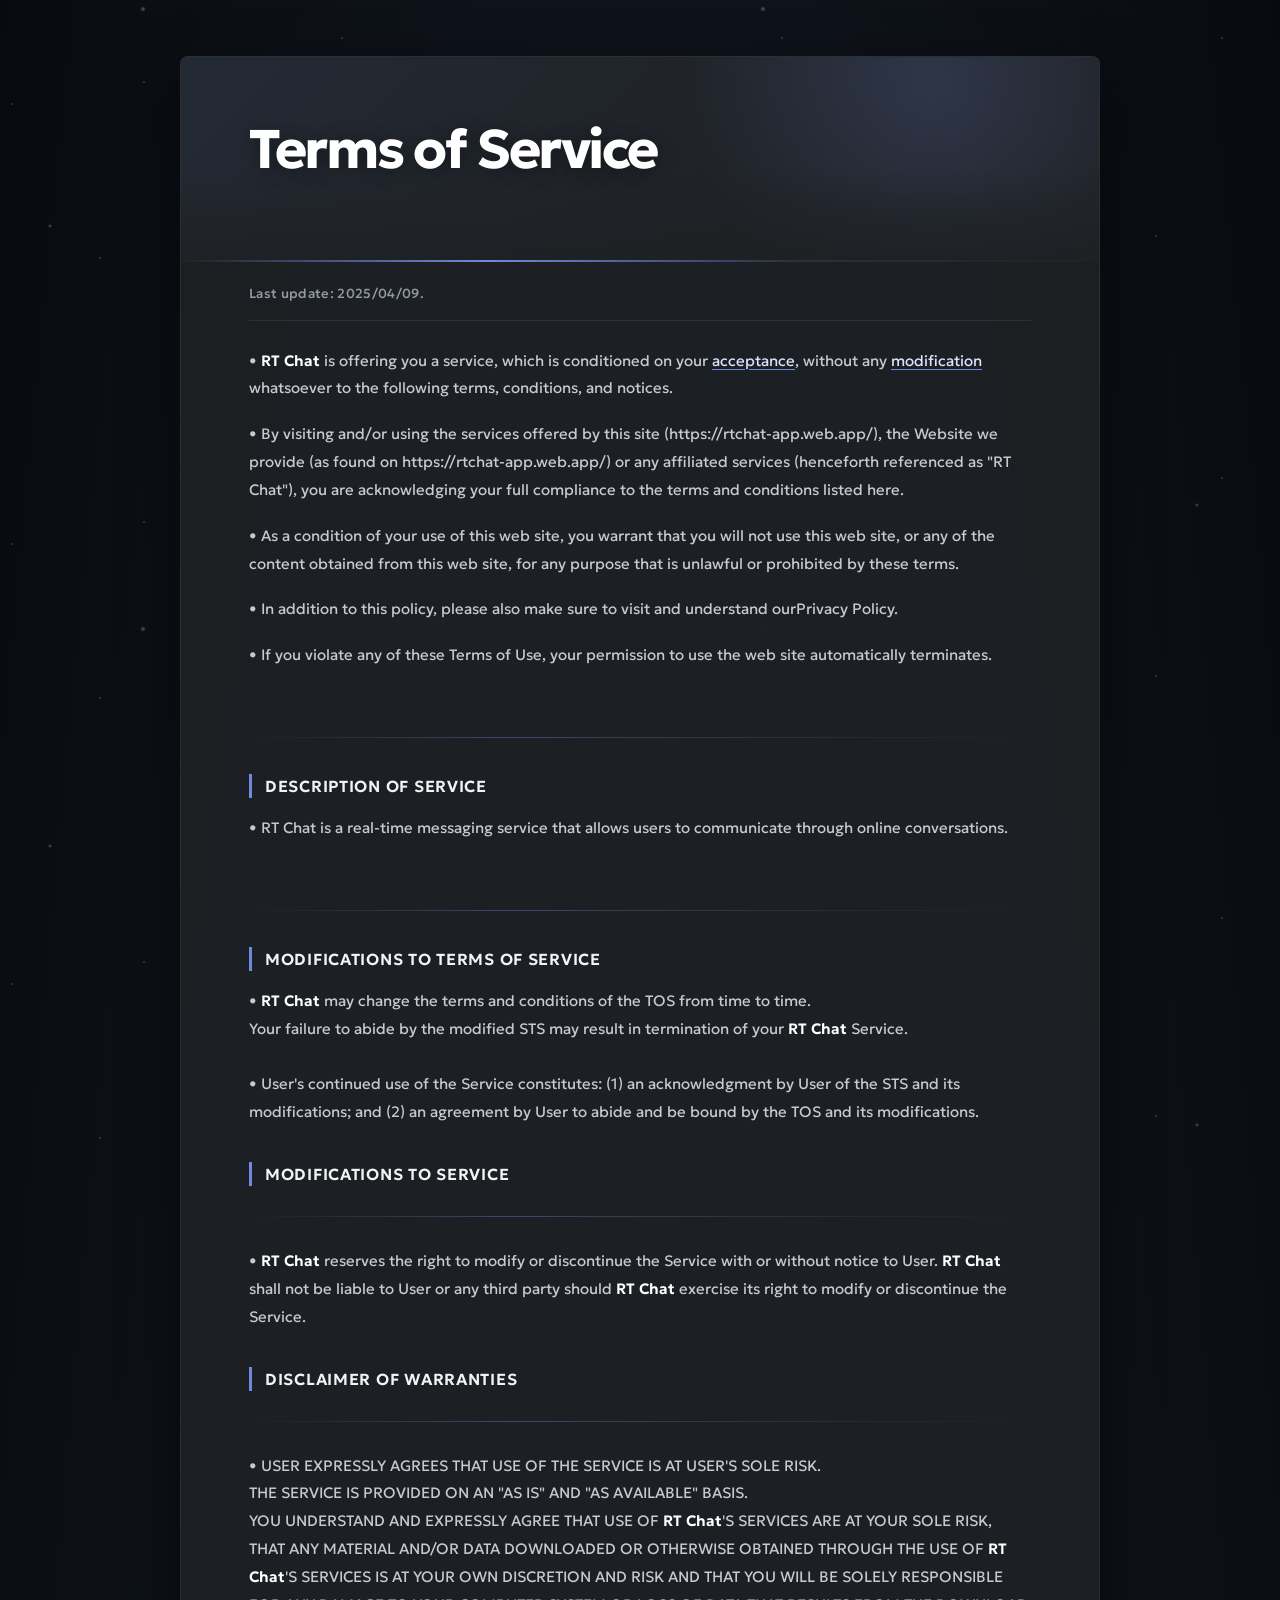
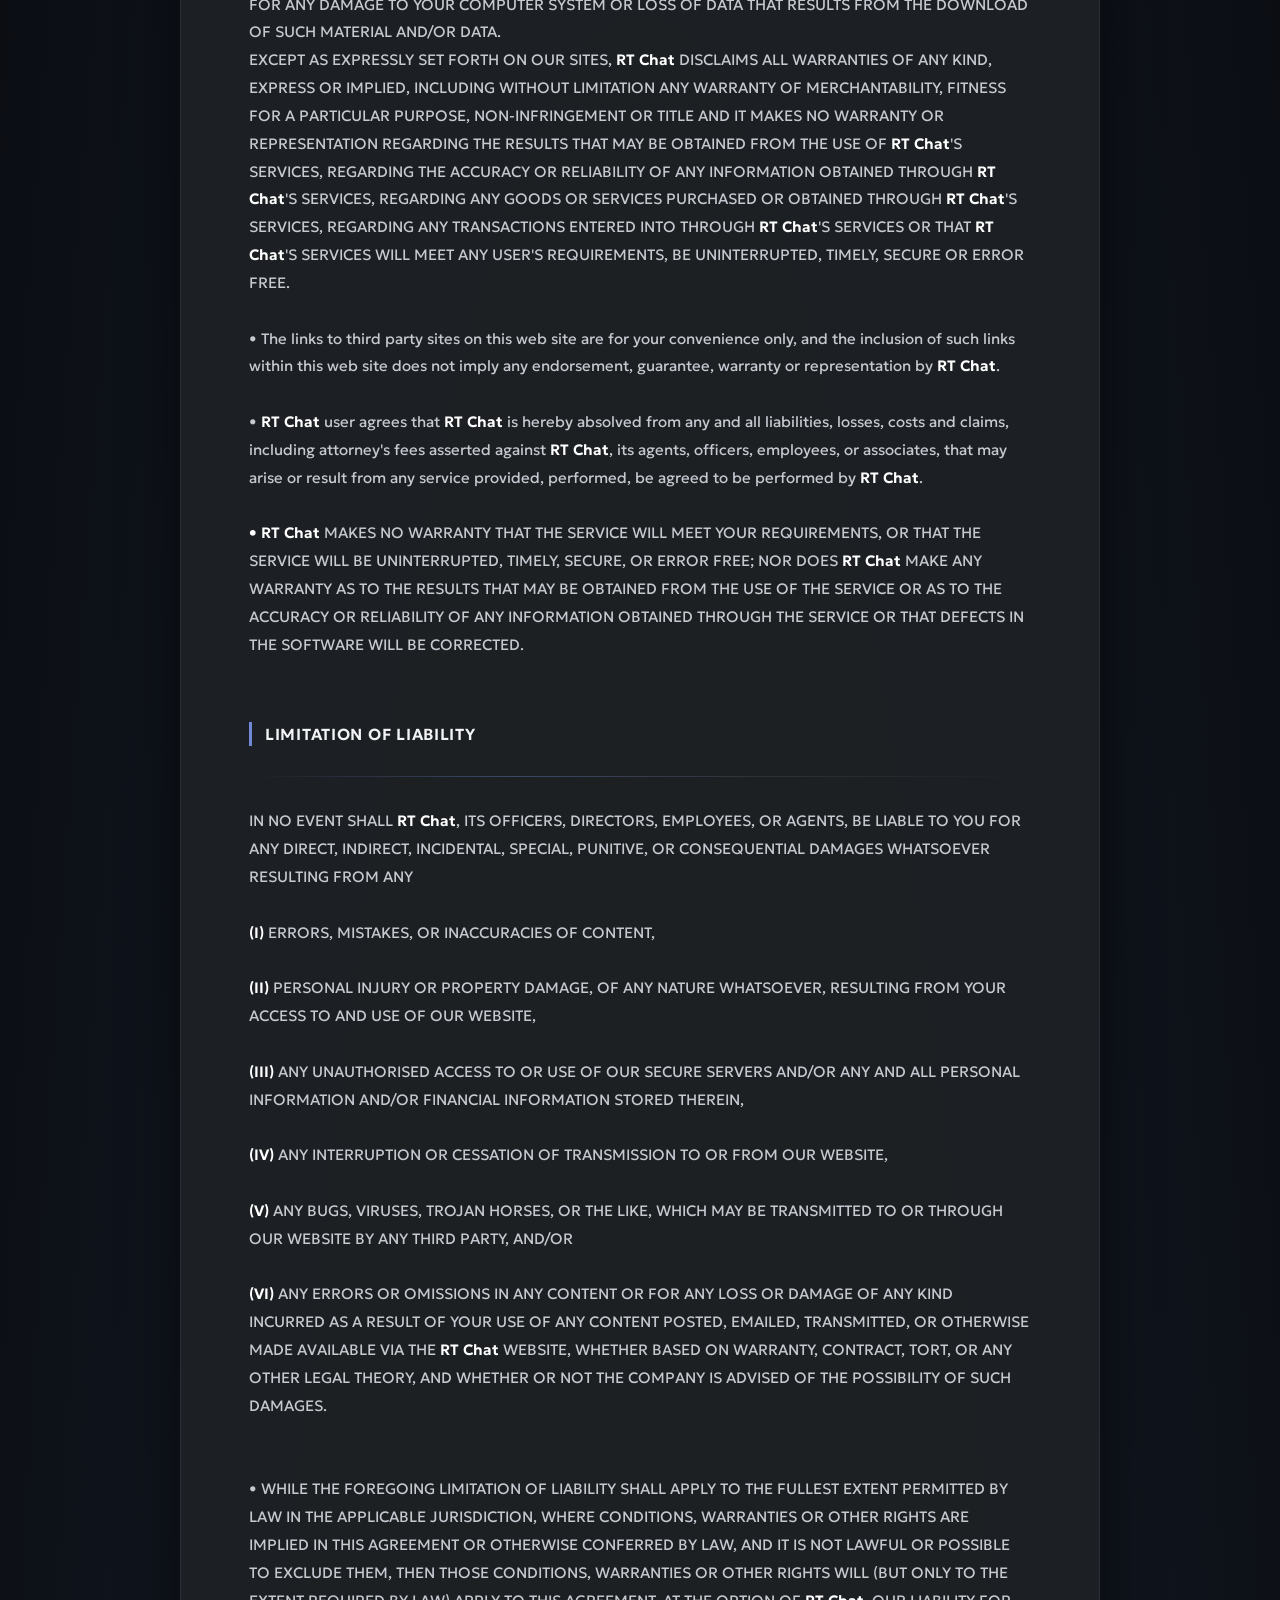
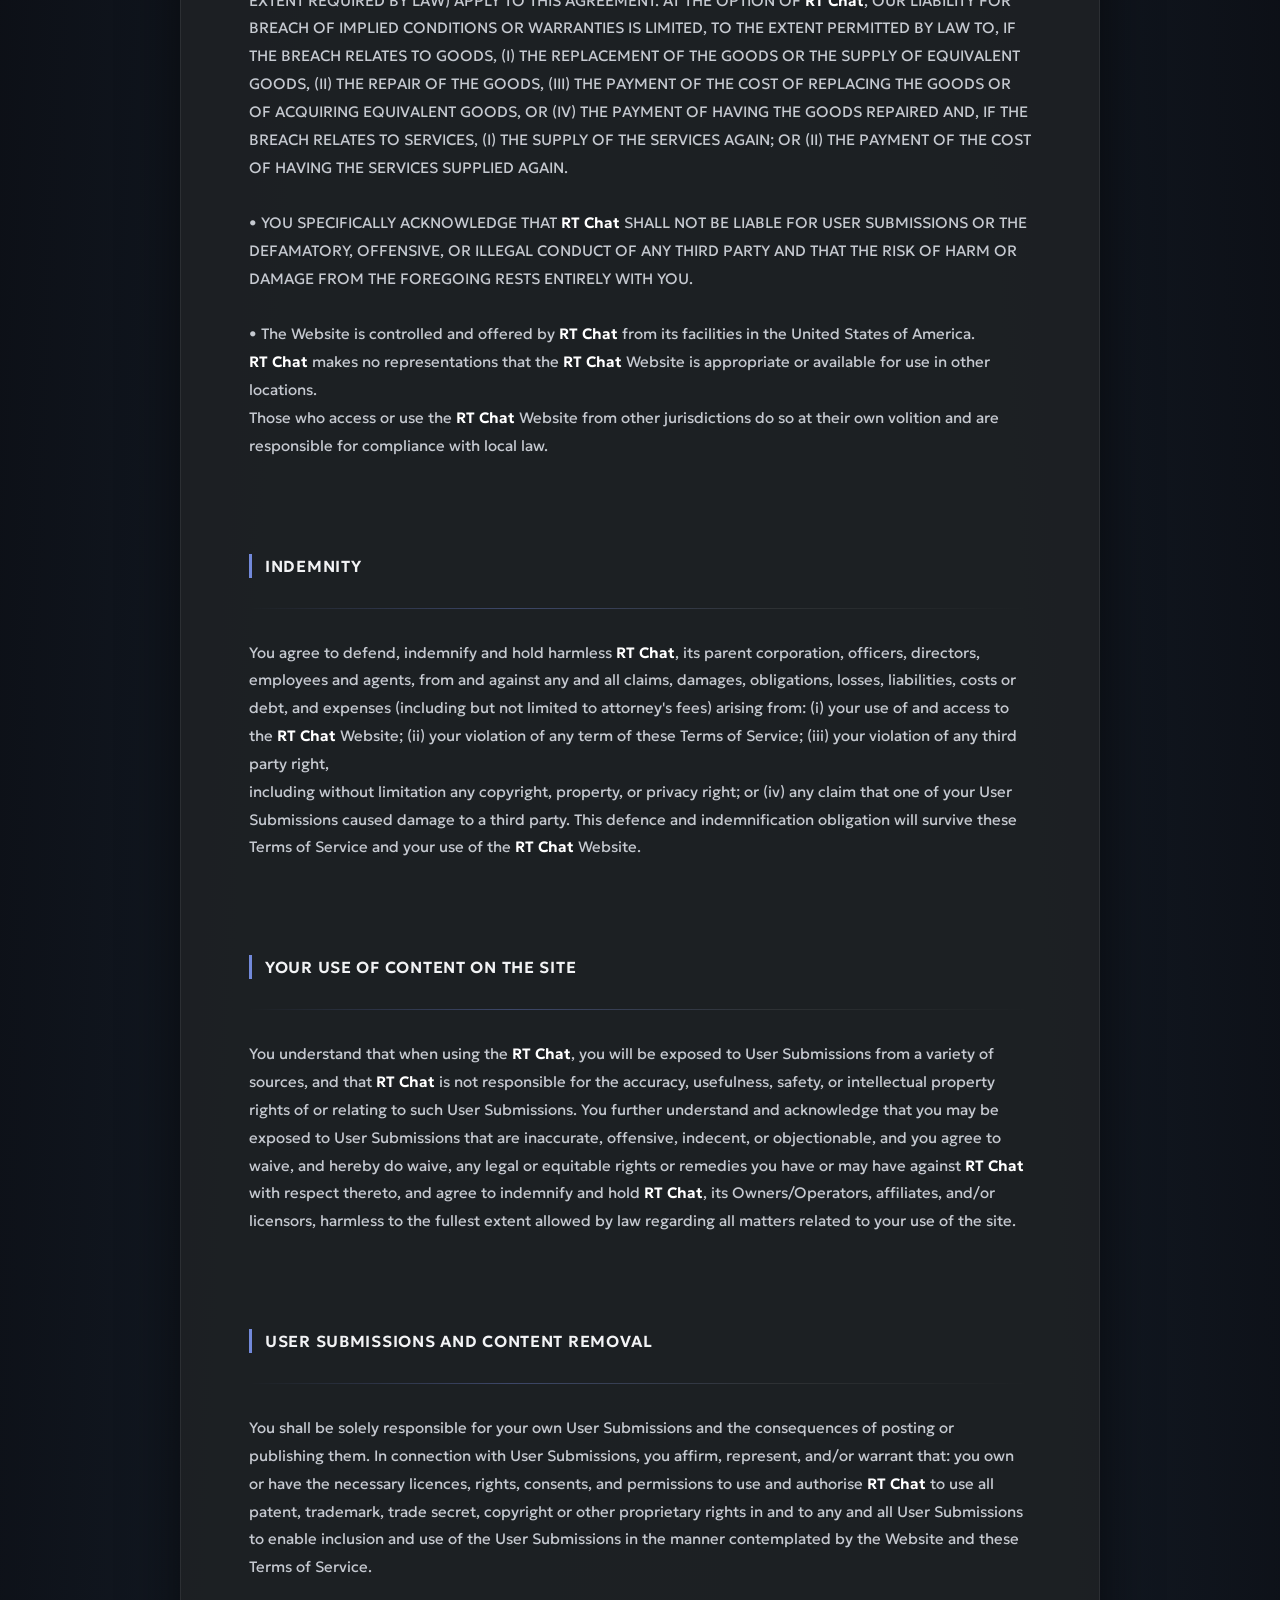
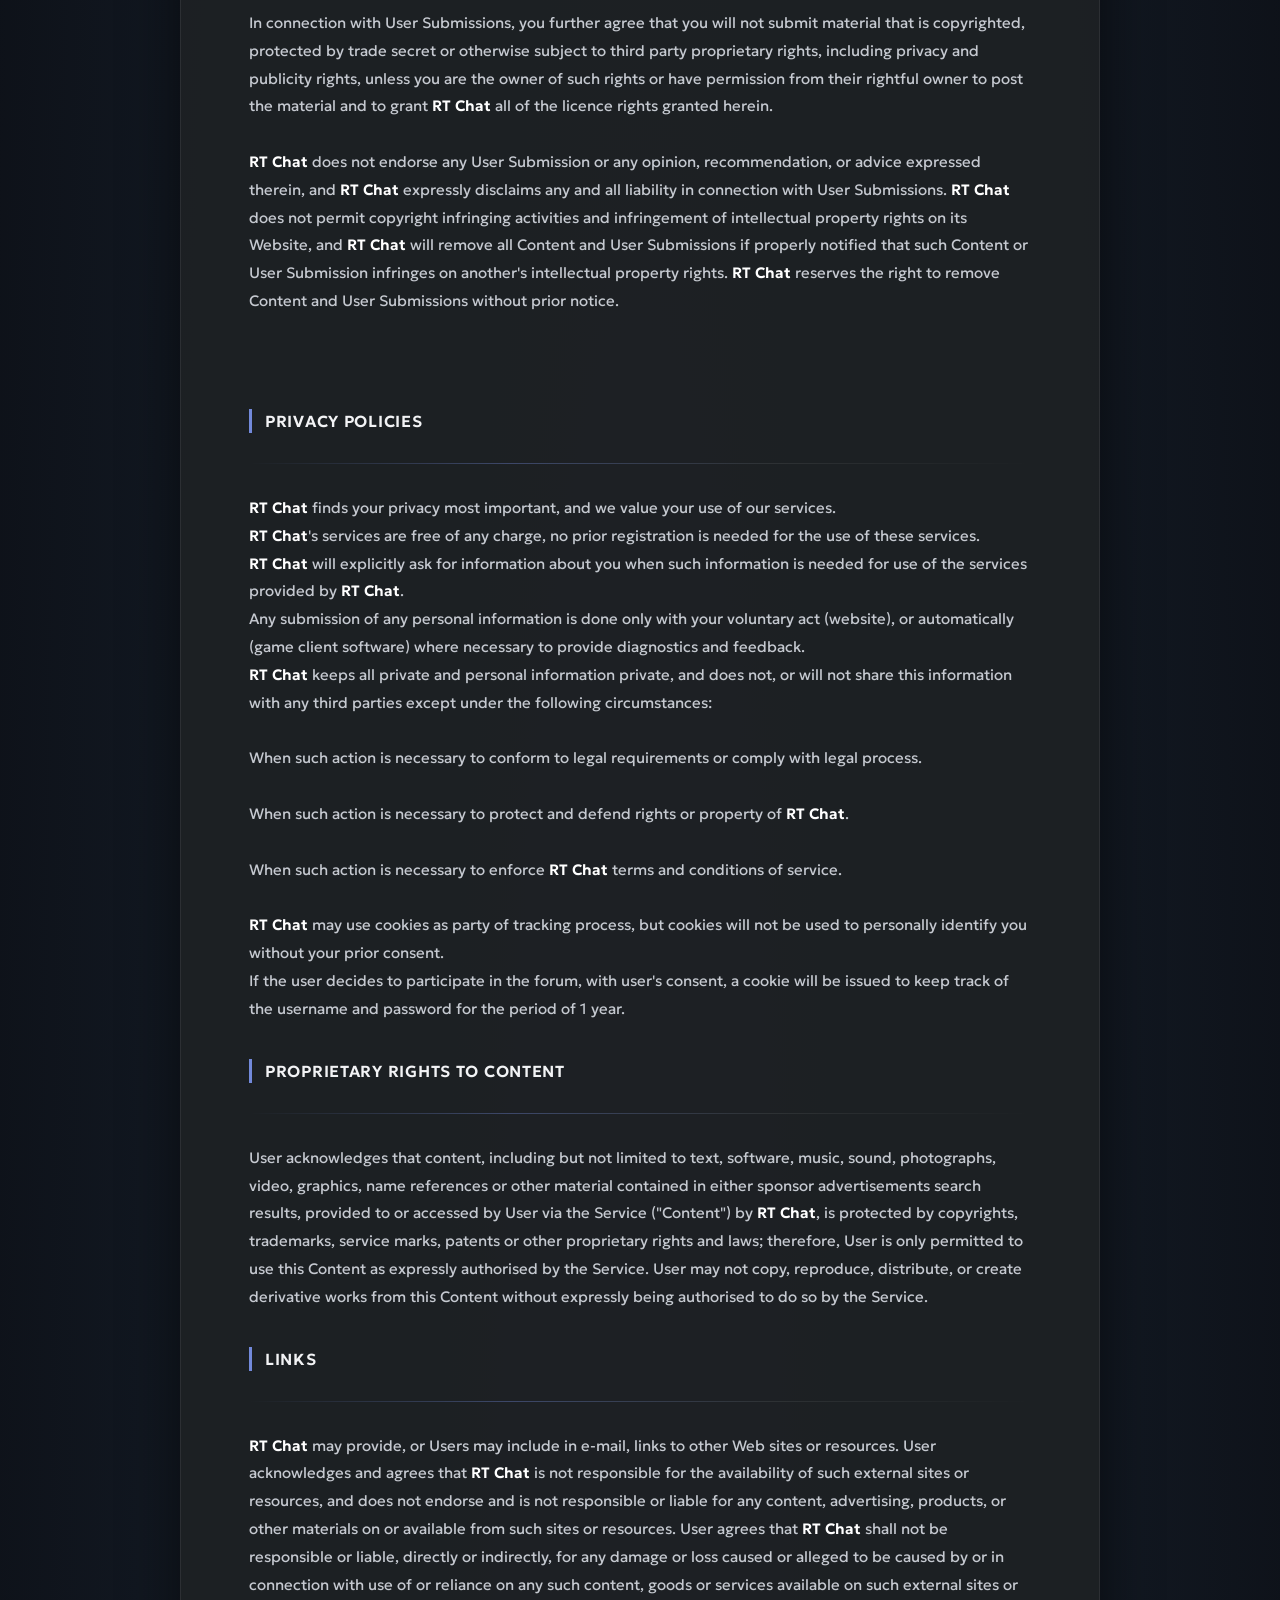
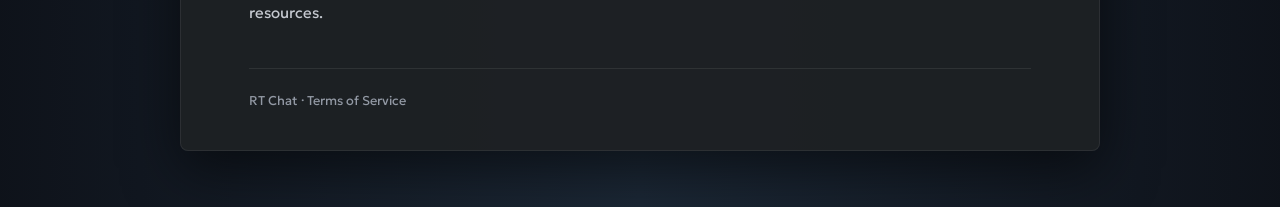
<file: public/TOS/TOS.html>
<!DOCTYPE html>
<html lang="en">

<head>
    <meta charset="UTF-8">
    <meta name="viewport" content="width=device-width, initial-scale=1.0">
    <title>RT Chat | Terms of Service</title>
    <link rel="stylesheet" href="TOS.css">
</head>

<body>


    <div class="TOSHolder">
        <h1 class="title">Terms of Service</h1>
        <div class="titleBG">
            <div class="line">
            </div>
        </div>

        <div class="startingLine">
            <div class="contextHolder">
                <h1 class="headerh1">Last update: 2025/04/09.</h1>

                <p class="startP">
                    • <b>RT Chat</b> is offering you a service, which is conditioned on your <u>acceptance</u>, without
                    any <u>modification</u> whatsoever to the following terms, conditions, and notices.
                </p>
                <p class="startP">
                    • By visiting and/or using the services offered by this site (https://rtchat-app.web.app/),
                    the Website we provide (as found on https://rtchat-app.web.app/) or any affiliated services
                    (henceforth referenced as "RT Chat"), you are acknowledging your full compliance to the terms and
                    conditions listed here.
                </p>
                <p class="startP">
                    • As a condition of your use of this web site, you warrant that you will not use this web site, or
                    any of the content obtained from this web site, for any purpose that is unlawful or prohibited by
                    these terms.
                </p>
                <p class="startP">
                    • In addition to this policy, please also make sure to visit and understand our<a href="#"
                        class="startP">Privacy Policy</a>.
                </p>
                <p class="startP">
                    • If you violate any of these Terms of Use, your permission to use the web site automatically
                    terminates.
                </p>
                <br>
                <hr>
                <h1 class="headerh1">DESCRIPTION OF SERVICE</h1>
                <p class="startP">
                    • RT Chat is a real-time messaging service that allows users to communicate through online conversations.
                </p>
                <br>
                <hr>
                <h1 class="headerh1">
                    MODIFICATIONS TO TERMS OF SERVICE
                </h1>
                <p class="startP">
                    • <b>RT Chat</b> may change the terms and conditions of the TOS from time to time. <br>Your failure
                    to abide by the modified STS may result in termination of your <b>RT Chat</b> Service. <br><br>•
                    User's continued use of the Service constitutes: (1) an acknowledgment by User of the STS and its
                    modifications; and (2) an agreement by User to abide and be bound by the TOS and its modifications.
                </p>
                <h1 class="headerh1">MODIFICATIONS TO SERVICE</h1>
                <hr>
                <p class="startP">• <b>RT Chat</b> reserves the right to modify or discontinue the Service with or
                    without notice to User. <b>RT Chat</b> shall not be liable to User or any third party should
                    <b>RT Chat</b> exercise its right to modify or discontinue the Service.</p>

                <h1 class="headerh1">
                    DISCLAIMER OF WARRANTIES
                </h1>
                <hr>
                <p class="startP"> • USER EXPRESSLY AGREES THAT USE OF THE SERVICE IS AT USER'S SOLE RISK. <br>
                    THE SERVICE IS PROVIDED ON AN "AS IS" AND "AS AVAILABLE" BASIS. <br>
                    YOU UNDERSTAND AND EXPRESSLY AGREE THAT USE OF <b>RT Chat</b>'S SERVICES ARE AT YOUR SOLE RISK,
                    THAT ANY MATERIAL AND/OR DATA DOWNLOADED OR OTHERWISE OBTAINED THROUGH THE USE OF <b>RT Chat</b>'S
                    SERVICES IS AT YOUR OWN DISCRETION AND RISK AND THAT YOU WILL BE SOLELY RESPONSIBLE FOR ANY DAMAGE
                    TO YOUR COMPUTER SYSTEM OR LOSS OF DATA THAT RESULTS FROM THE DOWNLOAD OF SUCH MATERIAL AND/OR DATA.
                    <br>
                    EXCEPT AS EXPRESSLY SET FORTH ON OUR SITES, <b>RT Chat</b> DISCLAIMS ALL WARRANTIES OF ANY KIND,
                    EXPRESS OR IMPLIED, INCLUDING WITHOUT LIMITATION ANY WARRANTY OF MERCHANTABILITY, FITNESS FOR A
                    PARTICULAR PURPOSE, NON-INFRINGEMENT OR TITLE AND IT MAKES NO WARRANTY OR REPRESENTATION REGARDING
                    THE RESULTS THAT MAY BE OBTAINED FROM THE USE OF <b>RT Chat</b>'S SERVICES, REGARDING THE ACCURACY
                    OR RELIABILITY OF ANY INFORMATION OBTAINED THROUGH <b>RT Chat</b>'S SERVICES, REGARDING ANY GOODS
                    OR SERVICES PURCHASED OR OBTAINED THROUGH <b>RT Chat</b>'S SERVICES, REGARDING ANY TRANSACTIONS
                    ENTERED INTO THROUGH <b>RT Chat</b>'S SERVICES OR THAT <b>RT Chat</b>'S SERVICES WILL MEET ANY
                    USER'S REQUIREMENTS, BE UNINTERRUPTED, TIMELY, SECURE OR ERROR FREE. <br><br>
                    • The links to third party sites on this web site are for your convenience only, and the inclusion
                    of such links within this web site does not imply any endorsement, guarantee, warranty or
                    representation by <b>RT Chat</b>. <br><br>

                    • <b>RT Chat</b> user agrees that <b>RT Chat</b> is hereby absolved from any and all liabilities,
                    losses, costs and claims, including attorney's fees asserted against <b>RT Chat</b>, its agents,
                    officers, employees, or associates, that may arise or result from any service provided, performed,
                    be agreed to be performed by <b>RT Chat</b>. <br><br>
                    <b>• RT Chat</b> MAKES NO WARRANTY THAT THE SERVICE WILL MEET YOUR REQUIREMENTS, OR THAT THE
                    SERVICE WILL BE UNINTERRUPTED, TIMELY, SECURE, OR ERROR FREE; NOR DOES <b>RT Chat</b> MAKE ANY
                    WARRANTY AS TO THE RESULTS THAT MAY BE OBTAINED FROM THE USE OF THE SERVICE OR AS TO THE ACCURACY OR
                    RELIABILITY OF ANY INFORMATION OBTAINED THROUGH THE SERVICE OR THAT DEFECTS IN THE SOFTWARE WILL BE
                    CORRECTED. <br><br>
                </p>
                <h1 class="headerh1">LIMITATION OF LIABILITY</h1>
                <hr>
                <p class="startP">
                    IN NO EVENT SHALL <b>RT Chat</b>, ITS OFFICERS, DIRECTORS, EMPLOYEES, OR AGENTS, BE LIABLE TO YOU
                    FOR ANY DIRECT, INDIRECT, INCIDENTAL, SPECIAL, PUNITIVE, OR CONSEQUENTIAL DAMAGES WHATSOEVER
                    RESULTING FROM ANY <br><br><b>(I)</b> ERRORS, MISTAKES, OR INACCURACIES OF CONTENT,
                    <br><br><b>(II)</b> PERSONAL INJURY OR PROPERTY DAMAGE, OF ANY NATURE WHATSOEVER, RESULTING FROM
                    YOUR ACCESS TO AND USE OF OUR WEBSITE, <br><br><b>(III)</b> ANY UNAUTHORISED ACCESS TO OR USE OF OUR
                    SECURE SERVERS AND/OR ANY AND ALL PERSONAL INFORMATION AND/OR FINANCIAL INFORMATION STORED
                    THEREIN,<br><br><b> (IV)</b> ANY INTERRUPTION OR CESSATION OF TRANSMISSION TO OR FROM OUR WEBSITE,
                    <br><br><b>(V)</b> ANY BUGS, VIRUSES, TROJAN HORSES, OR THE LIKE, WHICH MAY BE TRANSMITTED TO OR
                    THROUGH OUR WEBSITE BY ANY THIRD PARTY, AND/OR <br><br><b>(VI)</b> ANY ERRORS OR OMISSIONS IN ANY
                    CONTENT OR FOR ANY LOSS OR DAMAGE OF ANY KIND INCURRED AS A RESULT OF YOUR USE OF ANY CONTENT
                    POSTED, EMAILED, TRANSMITTED, OR OTHERWISE MADE AVAILABLE VIA THE <b>RT Chat</b> WEBSITE, WHETHER
                    BASED ON WARRANTY, CONTRACT, TORT, OR ANY OTHER LEGAL THEORY, AND WHETHER OR NOT THE COMPANY IS
                    ADVISED OF THE POSSIBILITY OF SUCH DAMAGES. <br><br><br>
                    • WHILE THE FOREGOING LIMITATION OF LIABILITY SHALL APPLY TO THE FULLEST EXTENT PERMITTED BY LAW IN
                    THE APPLICABLE JURISDICTION, WHERE CONDITIONS, WARRANTIES OR OTHER RIGHTS ARE IMPLIED IN THIS
                    AGREEMENT OR OTHERWISE CONFERRED BY LAW, AND IT IS NOT LAWFUL OR POSSIBLE TO EXCLUDE THEM, THEN
                    THOSE CONDITIONS, WARRANTIES OR OTHER RIGHTS WILL (BUT ONLY TO THE EXTENT REQUIRED BY LAW) APPLY TO
                    THIS AGREEMENT.
                    AT THE OPTION OF <b>RT Chat</b>, OUR LIABILITY FOR BREACH OF IMPLIED CONDITIONS OR WARRANTIES IS
                    LIMITED, TO THE EXTENT PERMITTED BY LAW TO, IF THE BREACH RELATES TO GOODS, (I) THE REPLACEMENT OF
                    THE GOODS OR THE SUPPLY OF EQUIVALENT GOODS, (II) THE REPAIR OF THE GOODS, (III) THE PAYMENT OF THE
                    COST OF REPLACING THE GOODS OR OF ACQUIRING EQUIVALENT GOODS, OR (IV) THE PAYMENT OF HAVING THE
                    GOODS REPAIRED AND, IF THE BREACH RELATES TO SERVICES, (I) THE SUPPLY OF THE SERVICES AGAIN; OR (II)
                    THE PAYMENT OF THE COST OF HAVING THE SERVICES SUPPLIED AGAIN. <br>
                    <br>
                    • YOU SPECIFICALLY ACKNOWLEDGE THAT <b>RT Chat</b> SHALL NOT BE LIABLE FOR USER SUBMISSIONS OR THE
                    DEFAMATORY, OFFENSIVE, OR ILLEGAL CONDUCT OF ANY THIRD PARTY AND THAT THE RISK OF HARM OR DAMAGE
                    FROM THE FOREGOING RESTS ENTIRELY WITH YOU.
                    <br><br>
                    • The Website is controlled and offered by <b>RT Chat</b> from its facilities in the United States
                    of America. <br>
                    <b>RT Chat</b> makes no representations that the <b>RT Chat</b> Website is appropriate or
                    available for use in other locations. <br>
                    Those who access or use the <b>RT Chat</b> Website from other jurisdictions do so at their own
                    volition and are responsible for compliance with local law. <br>
                </p>
                <br>
                <br>
                <h1 class="headerh1">INDEMNITY</h1>
                <hr>
                <p class="startP">
                    You agree to defend, indemnify and hold harmless <b>RT Chat</b>, its parent corporation, officers,
                    directors, employees and agents, from and against any and all claims, damages, obligations, losses,
                    liabilities, costs or debt, and expenses (including but not limited to attorney's fees) arising
                    from: (i) your use of and access to the <b>RT Chat</b> Website; (ii) your violation of any term of
                    these Terms of Service; (iii) your violation of any third party right, <br> including without
                    limitation any copyright, property, or privacy right; or (iv) any claim that one of your User
                    Submissions caused damage to a third party.
                    This defence and indemnification obligation will survive these Terms of Service and your use of the
                    <b>RT Chat</b> Website.
                </p>
                <br><br>
                <h1 class="headerh1">YOUR USE OF CONTENT ON THE SITE</h1>
                <hr>
                <p class="startP">
                    You understand that when using the <b>RT Chat</b>, you will be exposed to User Submissions from a
                    variety of sources, and that <b>RT Chat</b> is not responsible for the accuracy, usefulness,
                    safety, or intellectual property rights of or relating to such User Submissions.
                    You further understand and acknowledge that you may be exposed to User Submissions that are
                    inaccurate, offensive, indecent, or objectionable, and you agree to waive, and hereby do waive, any
                    legal or equitable rights or remedies you have or may have against <b>RT Chat</b> with respect
                    thereto, and agree to indemnify and hold <b>RT Chat</b>, its Owners/Operators, affiliates, and/or
                    licensors, harmless to the fullest extent allowed by law regarding all matters related to your use
                    of the site.
                </p>
                <br><br>


                <h1 class="headerh1">
                    USER SUBMISSIONS AND CONTENT REMOVAL
                </h1>
                    <hr>
                    <p class="startP">
                        You shall be solely responsible for your own User Submissions and the consequences of posting or
                        publishing them.
                        In connection with User Submissions, you affirm, represent, and/or warrant that: you own or have
                        the necessary licences, rights, consents, and permissions to use and authorise <b>RT Chat</b>
                        to use all patent, trademark, trade secret, copyright or other proprietary rights in and to any
                        and all User Submissions to enable inclusion and use of the User Submissions in the manner
                        contemplated by the Website and these Terms of Service.
                        <br><br>
                        In connection with User Submissions, you further agree that you will not submit material that is
                        copyrighted, protected by trade secret or otherwise subject to third party proprietary rights,
                        including privacy and publicity rights, unless you are the owner of such rights or have
                        permission from their rightful owner to post the material and to grant <b>RT Chat</b> all of
                        the licence rights granted herein.
                        <br><br>
                        <b>RT Chat</b> does not endorse any User Submission or any opinion, recommendation, or advice
                        expressed therein, and <b>RT Chat</b> expressly disclaims any and all liability in connection
                        with User Submissions.
                        <b>RT Chat</b> does not permit copyright infringing activities and infringement of intellectual
                        property rights on its Website, and <b>RT Chat</b> will remove all Content and User Submissions
                        if properly notified that such Content or User Submission infringes on another's intellectual
                        property rights.
                        <b>RT Chat</b> reserves the right to remove Content and User Submissions without prior notice.
                    </p>
                    <br><br>

                    <h1 class="headerh1">PRIVACY POLICIES</h1>
                    <hr>
                    <p class="startP"><b>RT Chat</b> finds your privacy most important, and we value your use of our
                        services. <br>
                        <b>RT Chat</b>'s services are free of any charge, no prior registration is needed for the use
                        of these services. <br>
                        <b>RT Chat</b> will explicitly ask for information about you when such information is needed
                        for use of the services provided by <b>RT Chat</b>. <br>
                        Any submission of any personal information is done only with your voluntary act (website), or
                        automatically (game client software) where necessary to provide diagnostics and feedback. <br>
                        <b>RT Chat</b> keeps all private and personal information private, and does not, or will not
                        share this information with any third parties except under the following circumstances: <br><br>

                        When such action is necessary to conform to legal requirements or comply with legal process.
                        <br><br>
                        When such action is necessary to protect and defend rights or property of <b>RT Chat</b>.
                        <br><br>

                        When such action is necessary to enforce <b>RT Chat</b> terms and conditions of service.
                        <br><br>

                        <b>RT Chat</b> may use cookies as party of tracking process, but cookies will not be used to
                        personally identify you without your prior consent. <br>
                        If the user decides to participate in the forum, with user's consent, a cookie will be issued to
                        keep track of the username and password for the period of 1 year.
                    </p>

                    <h1 class="headerh1">PROPRIETARY RIGHTS TO CONTENT</h1>
                    <hr>
                    <p class="startP">User acknowledges that content, including but not limited to text, software,
                        music, sound, photographs, video, graphics, name references or other material contained in
                        either sponsor advertisements search results, provided to or accessed by User via the Service
                        ("Content") by <b>RT Chat</b>, is protected by copyrights, trademarks, service marks, patents
                        or other proprietary rights and laws; therefore, User is only permitted to use this Content as
                        expressly authorised by the Service.
                        User may not copy, reproduce, distribute, or create derivative works from this Content without
                        expressly being authorised to do so by the Service.</p>


                    <h1 class="headerh1">LINKS</h1>
                    <hr>
                    <p class="startP"> <b>RT Chat</b> may provide, or Users may include in e-mail, links to other Web
                        sites or resources.
                        User acknowledges and agrees that <b>RT Chat</b> is not responsible for the availability of
                        such external sites or resources, and does not endorse and is not responsible or liable for any
                        content, advertising, products, or other materials on or available from such sites or resources.
                        User agrees that <b>RT Chat</b> shall not be responsible or liable, directly or indirectly, for
                        any damage or loss caused or alleged to be caused by or in connection with use of or reliance on
                        any such content, goods or services available on such external sites or resources.
                    </p>

                    <div class="downPage">
                        <p class="downtext">RT Chat · Terms of Service</p>
                    </div>

                    <div class="contextLiner"></div>
                    <div class="contextLiner1"></div>
            </div>
        </div>
    </div>

    <div class="TOSHolder2">
    </div>


</body>

</html>
</file>
<file: public/TOS/TOS.css>
@import url('https://fonts.googleapis.com/css2?family=Geologica:wght@300;400;500;600;700;800&display=swap');

:root {
    color-scheme: dark;
    --page: #090a0f;
    --panel: #1e2124;
    --panel-soft: #17191b;
    --text: #f2f3f5;
    --muted: #c5c9d0;
    --subtle: #9299a4;
    --accent: #7289da;
    --accent-soft: rgba(114, 137, 218, 0.16);
    --border: rgba(255, 255, 255, 0.08);
}

* {
    box-sizing: border-box;
}

html {
    min-height: 100%;
    scroll-behavior: smooth;
    scroll-padding-top: 28px;
    background: var(--page);
}

body {
    position: relative;
    isolation: isolate;
    min-height: 100vh;
    margin: 0;
    padding: 56px 24px;
    overflow-x: hidden;
    color: var(--text);
    font-family: "Geologica", "Inter", "Helvetica Neue", Helvetica, Arial, sans-serif;
    text-rendering: optimizeLegibility;
    -webkit-font-smoothing: antialiased;
    background: radial-gradient(ellipse at bottom, #1b2735 0%, #090a0f 100%);
}

body::before,
body::after {
    position: fixed;
    inset: -30%;
    z-index: -1;
    content: "";
    pointer-events: none;
    background-repeat: repeat;
}

body::before {
    opacity: 0.48;
    background-image:
        radial-gradient(1px 1px at 10% 20%, #fff, transparent),
        radial-gradient(1px 1px at 20% 80%, #fff, transparent),
        radial-gradient(1px 1px at 35% 40%, #fff, transparent),
        radial-gradient(1px 1px at 50% 15%, #fff, transparent),
        radial-gradient(1px 1px at 65% 70%, #fff, transparent),
        radial-gradient(1px 1px at 80% 30%, #fff, transparent),
        radial-gradient(1px 1px at 90% 85%, #fff, transparent);
    background-size: 440px 440px;
    animation: starDrift 42s ease-in-out infinite;
}

body::after {
    opacity: 0.3;
    background-image:
        radial-gradient(2px 2px at 15% 35%, #fff, transparent),
        radial-gradient(2px 2px at 30% 65%, #fff, transparent),
        radial-gradient(2px 2px at 55% 25%, #fff, transparent),
        radial-gradient(2px 2px at 70% 80%, #fff, transparent),
        radial-gradient(3px 3px at 85% 45%, #fff, transparent);
    background-size: 620px 620px;
    animation: starDrift 58s ease-in-out infinite reverse;
}

.TOSHolder {
    position: relative;
    isolation: isolate;
    width: min(100%, 920px);
    margin: 0 auto;
    overflow: hidden;
    border: 1px solid rgba(255, 255, 255, 0.07);
    border-radius: 8px;
    background: rgba(30, 33, 36, 0.96);
    box-shadow: 0 18px 55px rgba(0, 0, 0, 0.55);
}

.titleBG {
    position: absolute;
    inset: 0 0 auto;
    height: 205px;
    overflow: hidden;
    background:
        radial-gradient(circle at 82% 12%, rgba(114, 137, 218, 0.2), transparent 32%),
        linear-gradient(135deg, #242a35 0%, #1e2124 70%);
    z-index: 0;
}

.titleBG::after {
    position: absolute;
    inset: 0;
    content: "";
    background: linear-gradient(180deg, transparent 55%, rgba(30, 33, 36, 0.98) 100%);
}

.line {
    position: absolute;
    right: 0;
    bottom: 0;
    left: 0;
    height: 2px;
    background: linear-gradient(90deg, transparent, var(--accent), rgba(114, 137, 218, 0.15), transparent);
    z-index: 1;
}

.title {
    position: relative;
    z-index: 1;
    margin: 0;
    padding: 62px clamp(26px, 6vw, 68px) 76px;
    color: #fff;
    font-size: clamp(2.25rem, 5vw, 3.4rem);
    font-weight: 700;
    letter-spacing: -0.045em;
    line-height: 1.12;
    text-shadow: 0 3px 18px rgba(0, 0, 0, 0.38);
}

.startingLine {
    position: relative;
    z-index: 1;
    width: 100%;
    padding: 0;
    background: transparent;
}

.contextHolder {
    position: relative;
    width: 100%;
    height: auto;
    padding: 28px clamp(26px, 6vw, 68px) 34px;
    background: transparent;
}

.headerh1 {
    margin: 36px 0 16px;
    padding-left: 13px;
    border-left: 3px solid var(--accent);
    color: #f2f3f5;
    font-size: 1rem;
    font-weight: 600;
    letter-spacing: 0.045em;
    line-height: 1.5;
    text-transform: uppercase;
}

.contextHolder > .headerh1:first-child {
    margin: 0 0 26px;
    padding: 0 0 16px;
    border: 0;
    border-bottom: 1px solid var(--border);
    color: var(--subtle);
    font-size: 0.82rem;
    font-weight: 500;
    letter-spacing: 0.025em;
    text-transform: none;
}

.startP {
    margin: 0 0 18px;
    color: var(--muted);
    font-size: 0.94rem;
    font-weight: 400;
    line-height: 1.85;
    overflow-wrap: anywhere;
}

.startP b {
    color: #fff;
    font-weight: 600;
}

.startP u {
    color: #dce3ff;
    text-decoration-color: var(--accent);
    text-underline-offset: 3px;
}

a {
    color: #9aafff;
    text-decoration: none;
    text-underline-offset: 4px;
    transition: color 160ms ease;
}

a:hover {
    color: #c0ccff;
    text-decoration: underline;
}

hr {
    width: 100%;
    height: 1px;
    margin: 30px 0;
    border: 0;
    background: linear-gradient(90deg, transparent, rgba(114, 137, 218, 0.38), var(--border), transparent);
}

.downPage {
    position: relative;
    width: 100%;
    height: auto;
    margin-top: 42px;
    padding: 22px 0 4px;
    border-top: 1px solid var(--border);
    background: transparent;
}

.downtext {
    margin: 0;
    color: var(--subtle);
    font-size: 0.8rem;
    font-weight: 400;
    line-height: 1.6;
    text-align: left;
}

.TOSHolder2,
.contextLiner,
.contextLiner1,
.startingLine > .line {
    display: none;
}

@keyframes starDrift {
    0%, 100% {
        transform: translate3d(0, 0, 0) rotate(0deg);
    }
    50% {
        transform: translate3d(1.5%, -1%, 0) rotate(5deg);
    }
}

@media (max-width: 640px) {
    body {
        padding: 16px 10px;
    }

    .TOSHolder {
        border-radius: 6px;
    }

    .titleBG {
        height: 160px;
    }

    .title {
        padding: 44px 22px 58px;
        font-size: clamp(2rem, 9vw, 2.7rem);
    }

    .contextHolder {
        padding: 24px 22px 26px;
    }

    .headerh1 {
        margin-top: 30px;
        font-size: 0.92rem;
    }

    .startP {
        font-size: 0.9rem;
        line-height: 1.78;
    }
}

@media (prefers-reduced-motion: reduce) {
    *,
    *::before,
    *::after {
        scroll-behavior: auto !important;
        animation-duration: 0.01ms !important;
        animation-iteration-count: 1 !important;
        transition-duration: 0.01ms !important;
    }
}
</file>
